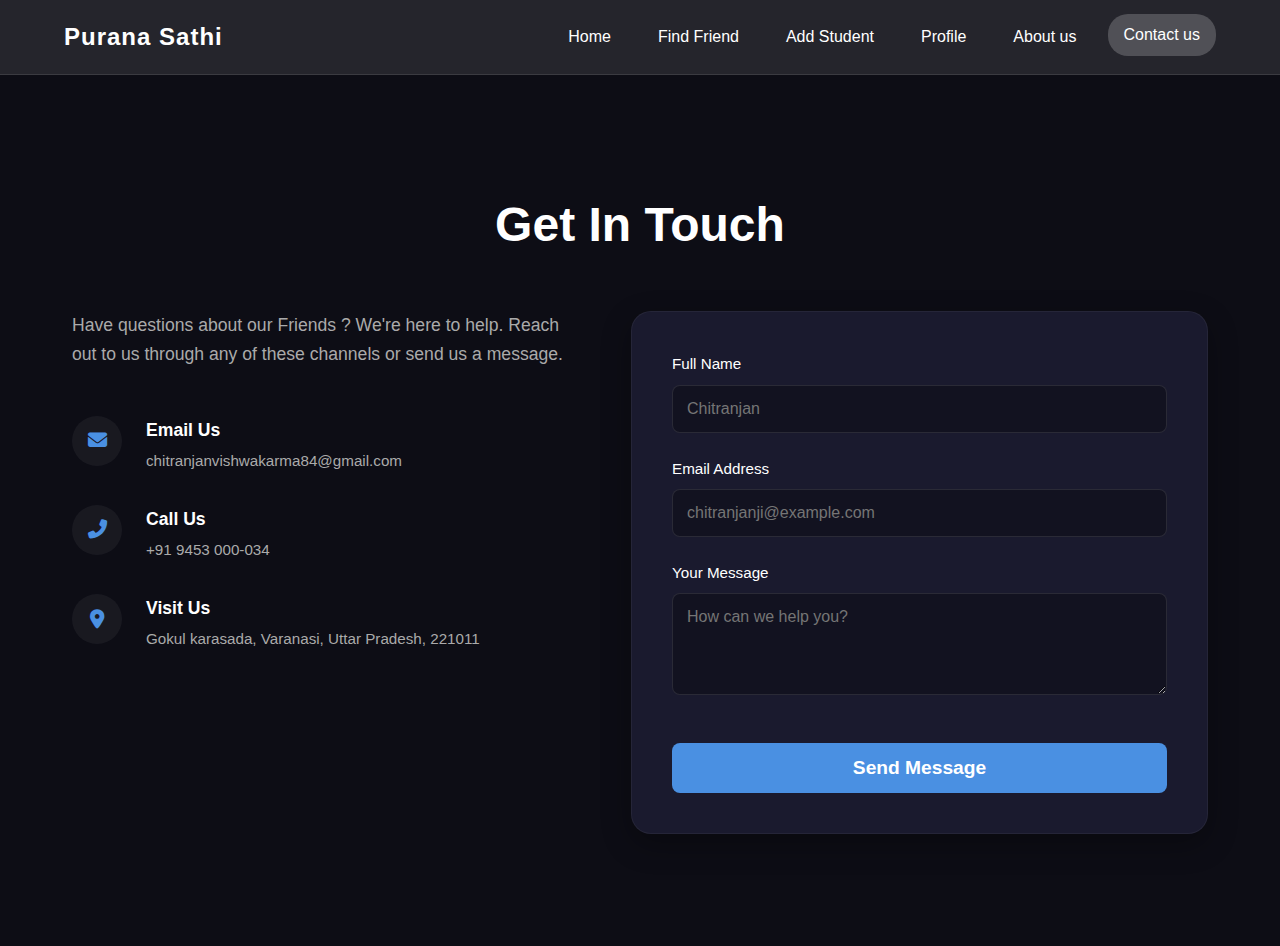
<file: contact-us.html>
<!DOCTYPE html>
<html>

<head>
  <meta charset="UTF-8">
  <meta name="viewport" content="width=device-width, initial-scale=1.0">
  <title>Contact</title>
  <link rel="stylesheet" href="style4.css">
  <!-- <link rel="stylesheet" href="profile.css"> -->
  <link rel="stylesheet" href="https://cdnjs.cloudflare.com/ajax/libs/font-awesome/6.5.1/css/all.min.css">
</head>

<body class="contact-bg">

  <header>
    <div class="logo">Purana Sathi</div>
    <div class="hamburger">
      <span></span>
      <span></span>
      <span></span>
    </div>
    <nav>
      <a href="index.html">Home</a>
      <a href="find-friend.html">Find Friend</a>
      <a href="add-student.html">Add Student</a>
      <a href="profile.html">Profile</a>
      <a href="about-us.html">About us</a>
      <a href="contact-us.html" class="active">Contact us</a>
    </nav>
  </header>

  <section class="contact-section">
    <h1 class="section-title" style="text-align: center; margin-bottom: 3rem;">Get In Touch</h1>
    <div class="row">
      <div class="contact-info">
        <p class="section-desc">Have questions about our Friends ? We're here to help. Reach out to us
          through any of these channels or send us a message.</p>

        <div class="contact-details">
          <div class="contact-item">
            <div class="icon-box">
              <i class="fas fa-envelope"></i>
            </div>
            <div class="details">
              <h4>Email Us</h4>
              <p>chitranjanvishwakarma84@gmail.com</p>
            </div>
          </div>

          <div class="contact-item">
            <div class="icon-box">
              <i class="fas fa-phone-alt"></i>
            </div>
            <div class="details">
              <h4>Call Us</h4>
              <p>+91 9453 000-034</p>
            </div>
          </div>

          <div class="contact-item">
            <div class="icon-box">
              <i class="fas fa-map-marker-alt"></i>
            </div>
            <div class="details">
              <h4>Visit Us</h4>
              <p>Gokul karasada, Varanasi, Uttar Pradesh, 221011</p>
            </div>
          </div>
        </div>
      </div>

      <div class="contact-form-wrapper">
        <form class="contact-form">
          <div class="form-group">
            <label for="fullName">Full Name</label>
            <input type="text" id="fullName" placeholder="Chitranjan">
          </div>

          <div class="form-group">
            <label for="email">Email Address</label>
            <input type="email" id="email" placeholder="chitranjanji@example.com">
          </div>

          <div class="form-group">
            <label for="message">Your Message</label>
            <textarea id="message" rows="4" placeholder="How can we help you?"></textarea>
          </div>

          <button type="submit" class="cta-btn full-width">Send Message</button>
        </form>
      </div>
    </div>
  </section>
  <script src="script4.js"></script>
</body>

</html>
</file>
<file: style4.css>
:root {
  --primary-color: #4a90e2;
  --secondary-color: #50e3c2;
  --accent-color: #f5a623;
  --text-dark: #333;
  --text-light: #fff;
  --bg-gradient: linear-gradient(135deg, #667eea 0%, #764ba2 100%);
  --card-bg: rgba(255, 255, 255, 0.95);
  --shadow: 0 4px 6px rgba(0, 0, 0, 0.1);
  --transition: all 0.3s ease;
}

* {
  margin: 0;
  padding: 0;
  box-sizing: border-box;
  font-family: 'Segoe UI', Tahoma, Geneva, Verdana, sans-serif;
  -webkit-tap-highlight-color: transparent;
  overflow-wrap: break-word;
  word-wrap: break-word;
}

html,
body {
  overflow-x: hidden;
  width: 100%;
}

body {
  background: linear-gradient(rgba(10, 10, 20, 0.7), rgba(10, 10, 20, 0.8)), url('./images/hero_bg.png');
  background-size: cover;
  background-position: center;
  background-attachment: fixed;
  min-height: 100vh;
  color: var(--text-light);
  line-height: 1.6;
}

/* Header & Navigation */
header {
  background: rgba(255, 255, 255, 0.1);
  padding: 1rem 5%;
  display: flex;
  justify-content: space-between;
  align-items: center;
  position: sticky;
  top: 0;
  z-index: 2000;
  border-bottom: 1px solid rgba(255, 255, 255, 0.1);
}

.logo {
  font-size: 1.5rem;
  font-weight: 700;
  color: var(--text-light);
  letter-spacing: 1px;
}

nav {
  display: flex;
  gap: 15px;
}

nav a {
  color: var(--text-light);
  text-decoration: none;
  font-weight: 500;
  padding: 8px 16px;
  border-radius: 20px;
  transition: var(--transition);
}

nav a:hover,
nav a.active {
  background: rgba(255, 255, 255, 0.2);
  transform: translateY(-2px);
}

/* Hamburger Menu Icon */
.hamburger {
  display: none;
  flex-direction: column;
  gap: 5px;
  cursor: pointer;
  z-index: 1001;
  padding: 5px;
}

.hamburger span {
  display: block;
  width: 25px;
  height: 3px;
  background-color: var(--text-light);
  border-radius: 3px;
  transition: var(--transition);
}

/* Hamburger Animation */
.hamburger.active span:nth-child(1) {
  transform: translateY(8px) rotate(45deg);
}

.hamburger.active span:nth-child(2) {
  opacity: 0;
}

.hamburger.active span:nth-child(3) {
  transform: translateY(-8px) rotate(-45deg);
}

/* Main Content Wrapper */
.main-content {
  max-width: 1200px;
  margin: 0 auto;
  padding: 2rem;
}

/* Hero Section */
.hero-section {
  display: flex;
  align-items: center;
  justify-content: space-between;
  gap: 2rem;
  min-height: 70vh;
  margin-bottom: 3rem;
}

.hero-text {
  flex: 1;
  color: var(--text-light);
}

.hero-text h1 {
  font-size: 3.5rem;
  line-height: 1.2;
  margin-bottom: 1rem;
}

.hero-text h1 span {
  color: var(--secondary-color);
}

.hero-text p {
  font-size: 1.1rem;
  margin-bottom: 2rem;
  opacity: 0.9;
  max-width: 500px;
}

.hero-buttons {
  display: flex;
  gap: 1rem;
}

.btn {
  padding: 12px 30px;
  border: none;
  border-radius: 5px;
  font-size: 1rem;
  cursor: pointer;
  font-weight: 600;
  transition: var(--transition);
}

.primary-btn {
  background: var(--secondary-color);
  color: #1a4a40;
}

.primary-btn:hover {
  background: #3fd0b0;
  transform: translateY(-2px);
  box-shadow: 0 5px 15px rgba(80, 227, 194, 0.4);
}

.secondary-btn {
  background: transparent;
  border: 2px solid var(--text-light);
  color: var(--text-light);
}

.secondary-btn:hover {
  background: rgba(255, 255, 255, 0.1);
}

/* Login Container */
.login-wrapper {
  flex: 0 0 400px;
}

.login-container {
  background: var(--card-bg);
  padding: 2.5rem;
  border-radius: 15px;
  box-shadow: 0 10px 30px rgba(0, 0, 0, 0.2);
}

.login-container h2 {
  text-align: center;
  color: #333;
  margin-bottom: 1.5rem;
}

.input-group {
  margin-bottom: 1.2rem;
}

.input-group label {
  display: block;
  margin-bottom: 0.5rem;
  font-size: 0.9rem;
  color: #666;
}

.input-group input {
  width: 100%;
  padding: 12px;
  border: 1px solid #ddd;
  border-radius: 5px;
  transition: var(--transition);
}

.input-group input:focus {
  border-color: var(--primary-color);
  outline: none;
  box-shadow: 0 0 0 3px rgba(74, 144, 226, 0.1);
}

.login-btn {
  width: 100%;
  padding: 12px;
  background: var(--primary-color);
  color: white;
  border: none;
  border-radius: 5px;
  font-size: 1rem;
  font-weight: 600;
  cursor: pointer;
  transition: var(--transition);
}

.login-btn:hover {
  background: #357abd;
}

/* Features Section */
.features-section {
  display: grid;
  grid-template-columns: repeat(auto-fit, minmax(300px, 1fr));
  gap: 2rem;
  padding-top: 2rem;
}

.feature-card {
  background: rgba(255, 255, 255, 0.1);
  padding: 2rem;
  border-radius: 10px;
  border: 1px solid rgba(255, 255, 255, 0.2);
  color: var(--text-light);
  transition: var(--transition);
}

.feature-card:hover {
  background: rgba(255, 255, 255, 0.2);
  transform: translateY(-5px);
}

.feature-card h3 {
  margin-bottom: 1rem;
  color: var(--secondary-color);
}

/* Responsive Design */
@media (max-width: 900px) {
  .hero-section {
    flex-direction: column;
    text-align: center;
  }

  .hero-text {
    margin-bottom: 2rem;
  }

  .hero-text h1 {
    font-size: 2.5rem;
  }

  .hero-text p {
    margin: 0 auto 2rem;
  }

  .hero-buttons {
    justify-content: center;
  }

  .login-wrapper {
    width: 100%;
    max-width: 400px;
  }
}

@media (max-width: 768px) {
  header {
    padding: 1rem 5%;
  }

  .hamburger {
    display: flex;
  }

  nav {
    position: fixed;
    top: 0;
    right: -100%;
    width: 280px;
    height: 100vh;
    background: rgba(26, 26, 46, 0.98);
    flex-direction: column;
    justify-content: center;
    align-items: center;
    padding: 3rem 1.5rem;
    gap: 25px;
    transition: transform 0.4s cubic-bezier(0.4, 0, 0.2, 1);
    box-shadow: -10px 0 30px rgba(0, 0, 0, 0.5);
    z-index: 2001;
    overflow-y: auto;
    transform: translateX(0);
  }

  nav.active {
    right: 0;
  }

  nav a {
    width: 100%;
    text-align: center;
    font-size: 1.2rem;
    padding: 15px;
    border-radius: 10px;
    background: rgba(255, 255, 255, 0.05);
  }

  /* Overlay / Backdrop */
  .nav-overlay {
    position: fixed;
    top: 0;
    left: 0;
    width: 100%;
    height: 100%;
    background: rgba(0, 0, 0, 0.6);
    z-index: 1500;
    opacity: 0;
    visibility: hidden;
    transition: var(--transition);
  }

  .nav-overlay.active {
    opacity: 1;
    visibility: visible;
  }

  /* Contact Section Early Stack */
  /* Contact Section Early Stack */
  .contact-section .row {
    flex-direction: column;
    gap: 3rem;
  }

  .contact-info,
  .contact-form-wrapper {
    width: 100%;
  }

  .contact-section {
    padding: 2rem 1rem;
    margin: 1.5rem auto;
  }

  .section-title {
    font-size: 2.2rem;
    text-align: center;
  }

  .section-desc {
    text-align: center;
    margin-bottom: 2rem;
  }

  .contact-details {
    align-items: center;
  }

  .details {
    text-align: left;
  }

  .details p {
    word-break: break-all;
  }

  .contact-form-wrapper {
    padding: 1.5rem;
  }

  /* Find Friend & Add Student Responsive */
  .container.center h2 {
    font-size: 2.2rem;
  }

  .search-box,
  .student-form {
    padding: 1.5rem;
    width: 95%;
  }
}

@media (max-width: 600px) {
  .hero-text h1 {
    font-size: 1.8rem;
    line-height: 1.3;
  }

  .hero-text p {
    font-size: 1rem;
    padding: 0 10px;
  }

  .hero-buttons {
    flex-direction: column;
    width: 100%;
    align-items: center;
  }

  .cta-btn {
    width: 100%;
    max-width: 280px;
    padding: 12px 20px;
    font-size: 1.1rem;
  }

  .main-content {
    padding: 1.5rem 1rem;
  }

  .feature-card {
    padding: 1.5rem;
  }

  .login-wrapper {
    padding: 0 1rem;
  }

  .login-container {
    padding: 1.5rem;
  }
}

/* Contact Section */
/* Contact Section */
.contact-section {
  padding: 4rem 2rem;
  max-width: 1200px;
  margin: 3rem auto;
  border-radius: 15px;
}

.contact-section .row {
  display: flex;
  gap: 4rem;
  align-items: start;
}

.contact-info,
.contact-form-wrapper {
  flex: 1;
}

.section-title {
  font-size: 3rem;
  font-weight: 700;
  margin-bottom: 1.5rem;
  color: var(--text-light);
  text-align: left;
}

/* Center title across the section if needed, but image shows "Get In Touch" as a main header. 
   Based on the image, "Get In Touch" is centered at the top or part of the left? 
   Actually, looking closely at the image, "Get In Touch" seems to be a page title centered at the very top.
   But in my HTML structure I put it in the left column. Let's adjust CSS to make it look good. 
   If it's a page title, it should span both. I'll style it to be centered above if I change the HTML, 
   but for now let's assume it's part of the layout. 
   Actually, the image shows "Get In Touch" centered *above* the columns. 
   My HTML put it inside .contact-info. I will move it out in a bit or style it here.
*/

/* Let's use the HTML I just wrote, which puts it in the left column. 
   If I want to match the image exactly (Centered Title), I should probably have moved it up.
   I'll style it to be nice in the left column for now, or I can fix the HTML in the next turn if it looks off.
   Wait, the image has "Get In Touch" centered at the top. 
   I should probably updated the HTML to have the title outside the row. 
   I will fix the HTML in a subsequent step if needed, but for now I will style what I have.
*/

.section-desc {
  margin-bottom: 3rem;
  font-size: 1.1rem;
  color: #aaa;
  line-height: 1.6;
}

.contact-details {
  display: flex;
  flex-direction: column;
  gap: 2rem;
}

.contact-item {
  display: flex;
  align-items: flex-start;
  gap: 1.5rem;
}

.icon-box {
  width: 50px;
  height: 50px;
  border-radius: 50%;
  background: rgba(255, 255, 255, 0.05);
  display: flex;
  align-items: center;
  justify-content: center;
  font-size: 1.2rem;
  color: var(--primary-color);
  flex-shrink: 0;
}

.details h4 {
  font-size: 1.1rem;
  margin-bottom: 0.3rem;
  color: var(--text-light);
}

.details p {
  color: #aaa;
  font-size: 0.95rem;
}

.contact-form-wrapper {
  background: #1a1a2e;
  /* Dark navy bg */
  padding: 2.5rem;
  border-radius: 20px;
  box-shadow: 0 10px 30px rgba(0, 0, 0, 0.3);
  border: 1px solid rgba(255, 255, 255, 0.05);
}

.contact-form .form-group {
  margin-bottom: 1.5rem;
}

.contact-form label {
  display: block;
  margin-bottom: 0.5rem;
  color: var(--text-light);
  font-size: 0.95rem;
}

.contact-form input,
.contact-form textarea {
  width: 100%;
  padding: 14px;
  background: #121220;
  /* Darker input bg */
  border: 1px solid rgba(255, 255, 255, 0.1);
  border-radius: 8px;
  color: var(--text-light);
  font-size: 1rem;
  transition: var(--transition);
}

.contact-form input:focus,
.contact-form textarea:focus {
  outline: none;
  border-color: var(--primary-color);
  background: #151525;
}

.contact-form button {
  background: var(--primary-color);
  color: white;
  font-weight: 600;
  border: none;
  padding: 14px;
  border-radius: 8px;
  cursor: pointer;
  transition: var(--transition);
  margin-top: 1rem;
}

.contact-form button:hover {
  background: #357abd;
}

.full-width {
  width: 100%;
}

/* CTA Band */
.cta-band {
  text-align: center;
  padding: 4rem 2rem;
  margin-top: 3rem;
  background: linear-gradient(90deg, var(--primary-color), #667eea);
  border-radius: 15px;
  color: white;
}

.cta-band h2 {
  font-size: 2.5rem;
  margin-bottom: 1rem;
}

.cta-btn {
  background: white;
  color: var(--primary-color);
  padding: 15px 40px;
  font-size: 1.2rem;
  border-radius: 30px;
  /* margin-top: 1.5rem;  <-- Removing margin-top as it might generally be applied via layout */
  font-weight: bold;
  border: 2px solid white;
  /* Adding border for consistency/sizing */
  cursor: pointer;
  transition: transform 0.2s, background 0.3s, color 0.3s;
  text-decoration: none;
  /* In case applied to links */
  display: inline-block;
}

.cta-btn:hover {
  transform: scale(1.05);
  box-shadow: 0 5px 15px rgba(0, 0, 0, 0.2);
  color: var(--primary-color);
}

.cta-btn.secondary-cta {
  background: transparent;
  color: white;
}

.cta-btn.secondary-cta:hover {
  background: rgba(255, 255, 255, 0.1);
  color: white;
}

/* Preserved/Legacy Styles */
.student-form {
  display: flex;
  flex-direction: column;
  gap: 1.5rem;
  max-width: 500px;
  width: 100%;
  margin: 40px auto;
  background: rgba(255, 255, 255, 0.05);
  padding: 3rem;
  border-radius: 20px;
  border: 1px solid rgba(255, 255, 255, 0.1);
  box-shadow: 0 10px 40px rgba(0, 0, 0, 0.3);
}

.student-form input {
  width: 100%;
  padding: 15px;
  font-size: 1.1rem;
  background: #1a1a2e;
  border: 1px solid rgba(255, 255, 255, 0.1);
  border-radius: 10px;
  color: var(--text-light);
  transition: all 0.3s ease;
}

.student-form input:focus {
  outline: none;
  border-color: var(--primary-color);
  background: #202035;
  transform: translateY(-2px);
}

.student-form button {
  width: 100%;
  padding: 16px;
  font-size: 1.2rem;
  font-weight: 600;
}

.student-form button {
  background-color: var(--primary-color);
  color: white;
  border: none;
  cursor: pointer;
  border-radius: 5px;
}

body.contact-bg {
  background: #0d0d15;
  /* Very dark background to match the image */
  background-image: none;
}

/* About Page Styles */
body.about-bg {
  background: #0d0d15;
  color: var(--text-light);
  background-image: none;
}

.about-hero {
  text-align: center;
  padding: 4rem 2rem 2rem;
}

.about-hero h1 {
  font-size: 3.5rem;
  color: var(--secondary-color);
  margin-bottom: 1rem;
}

.about-hero p {
  font-size: 1.2rem;
  color: #ccc;
}

.about-content {
  max-width: 1200px;
  margin: 0 auto;
  padding: 2rem 1rem;
}

.about-grid {
  display: flex;
  flex-direction: column;
  gap: 4rem;
}

.about-card {
  display: grid;
  grid-template-columns: 1fr 1fr;
  gap: 3rem;
  align-items: center;
  background: rgba(255, 255, 255, 0.03);
  padding: 2rem;
  border-radius: 20px;
  border: 1px solid rgba(255, 255, 255, 0.05);
  transition: transform 0.3s ease;
}

.about-card:hover {
  transform: translateY(-5px);
  background: rgba(255, 255, 255, 0.05);
}

.about-card.reverse {
  direction: rtl;
  /* Simple way to swap layout, need to reset text direction */
}

.about-card.reverse .card-text,
.about-card.reverse .card-image {
  direction: ltr;
}

.card-image img {
  width: 100%;
  border-radius: 15px;
  box-shadow: 0 10px 30px rgba(0, 0, 0, 0.3);
  transition: transform 0.3s ease;
}

.about-card:hover .card-image img {
  transform: scale(1.02);
}

.card-text h2 {
  font-size: 2.2rem;
  margin-bottom: 1.5rem;
  color: var(--primary-color);
}

.card-text p {
  font-size: 1.1rem;
  line-height: 1.7;
  color: #ddd;
}

@media (max-width: 900px) {

  .about-card,
  .about-card.reverse {
    grid-template-columns: 1fr;
    direction: ltr;
    /* Reset direction for mobile */
    text-align: center;
    padding: 1.5rem;
  }

  .founder-img {
    margin: 0 auto;
    max-width: 200px;
  }

  .card-text {
    text-align: center;
  }

  .card-text h2 {
    font-size: 1.8rem;
  }
}

.founder-img {
  width: 100%;
  max-width: 250px;
  height: auto;
  aspect-ratio: 1/1;
  border-radius: 50% !important;
  /* Force circle */
  object-fit: cover;
  border: 4px solid var(--secondary-color);
  /* Optional: nice border like a status ring */
  display: block;
}

/* Find Friend Page Styles */
/* Find Friend Page Styles */
body.find-bg {
  /* Inherit background from main body */
  color: var(--text-light);
  /* Ensure text remains light */
}

.container.center {
  display: flex;
  flex-direction: column;
  align-items: center;
  min-height: 80vh;
  justify-content: center;
}

.container.center h2 {
  font-size: 3rem;
  margin-bottom: 0.5rem;
  color: var(--secondary-color);
  text-align: center;
}

.search-box {
  background: rgba(255, 255, 255, 0.05);
  padding: 3rem;
  border-radius: 20px;
  border: 1px solid rgba(255, 255, 255, 0.1);
  width: 100%;
  max-width: 500px;
  display: flex;
  flex-direction: column;
  gap: 1.5rem;
  box-shadow: 0 10px 40px rgba(0, 0, 0, 0.3);
}

.search-box input {
  padding: 15px;
  background: #1a1a2e;
  border: 1px solid rgba(255, 255, 255, 0.1);
  border-radius: 10px;
  color: var(--text-light);
  font-size: 1.1rem;
  transition: all 0.3s ease;
}

.search-box input:focus {
  outline: none;
  border-color: var(--primary-color);
  background: #202035;
  transform: translateY(-2px);
}

.search-box button {
  padding: 16px;
  background: var(--primary-color);
  color: white;
  border: none;
  border-radius: 10px;
  font-size: 1.2rem;
  font-weight: 600;
  cursor: pointer;
  transition: all 0.3s ease;
  margin-top: 1rem;
}

.search-box button:hover {
  background: #357abd;
  transform: translateY(-2px);
  box-shadow: 0 5px 15px rgba(74, 144, 226, 0.3);
}
</file>
<file: profile.css>
/* Profile Page Specific Styles */

/* Remove default padding from body if it was set in profile.css 
   style4.css handles the main body look */

.profile-container {
    width: 90%;
    max-width: 450px;
    margin: 80px auto;
    background: var(--card-bg, rgba(255, 255, 255, 0.95));
    padding: 3rem;
    border-radius: 20px;
    box-shadow: 0 15px 35px rgba(0, 0, 0, 0.3);
    text-align: center;
    border: 1px solid rgba(255, 255, 255, 0.1);
}

.profile-container h2 {
    color: #333;
    margin-bottom: 2rem;
    font-size: 2rem;
    font-weight: 700;
}

.profile-image {
    margin-bottom: 2rem;
    position: relative;
    display: inline-block;
}

.profile-image img {
    width: 140px;
    height: 140px;
    border-radius: 50%;
    object-fit: cover;
    border: 5px solid var(--secondary-color, #50e3c2);
    box-shadow: 0 10px 20px rgba(0, 0, 0, 0.15);
}

.profile-row {
    display: flex;
    justify-content: space-between;
    align-items: center;
    flex-wrap: wrap;
    gap: 10px;
    margin-bottom: 1.2rem;
    padding-bottom: 0.8rem;
    border-bottom: 1px solid rgba(0, 0, 0, 0.05);
}

.profile-row:last-of-type {
    border-bottom: none;
}

.label {
    font-weight: 600;
    color: #777;
    font-size: 0.9rem;
    text-transform: uppercase;
    letter-spacing: 1px;
}

.value {
    color: #222;
    font-weight: 600;
    font-size: 1.1rem;
    word-break: break-all;
}

.logout-btn {
    width: 100%;
    padding: 14px;
    margin-top: 2rem;
    background: #ff4757;
    color: white;
    border: none;
    border-radius: 12px;
    font-size: 1.1rem;
    font-weight: 700;
    cursor: pointer;
    transition: all 0.3s cubic-bezier(0.4, 0, 0.2, 1);
    box-shadow: 0 4px 15px rgba(255, 71, 87, 0.4);
}

.logout-btn:hover {
    background: #ff6b81;
    transform: translateY(-3px);
    box-shadow: 0 8px 25px rgba(255, 71, 87, 0.5);
}

.logout-btn:active {
    transform: translateY(-1px);
}

/* Ensure header links inherit style4.css correctly without interference */
header nav a.active {
    background: rgba(255, 255, 255, 0.2) !important;
    color: white !important;
}

@media (max-width: 600px) {
    .profile-container {
        padding: 2rem 1.5rem;
        margin: 40px auto;
        width: 95%;
    }

    .profile-container h2 {
        font-size: 1.7rem;
        margin-bottom: 1.5rem;
    }

    .profile-image img {
        width: 110px;
        height: 110px;
    }

    .label {
        font-size: 0.8rem;
    }

    .value {
        font-size: 1rem;
    }

    .logout-btn {
        padding: 12px;
        font-size: 1rem;
    }
}
</file>
